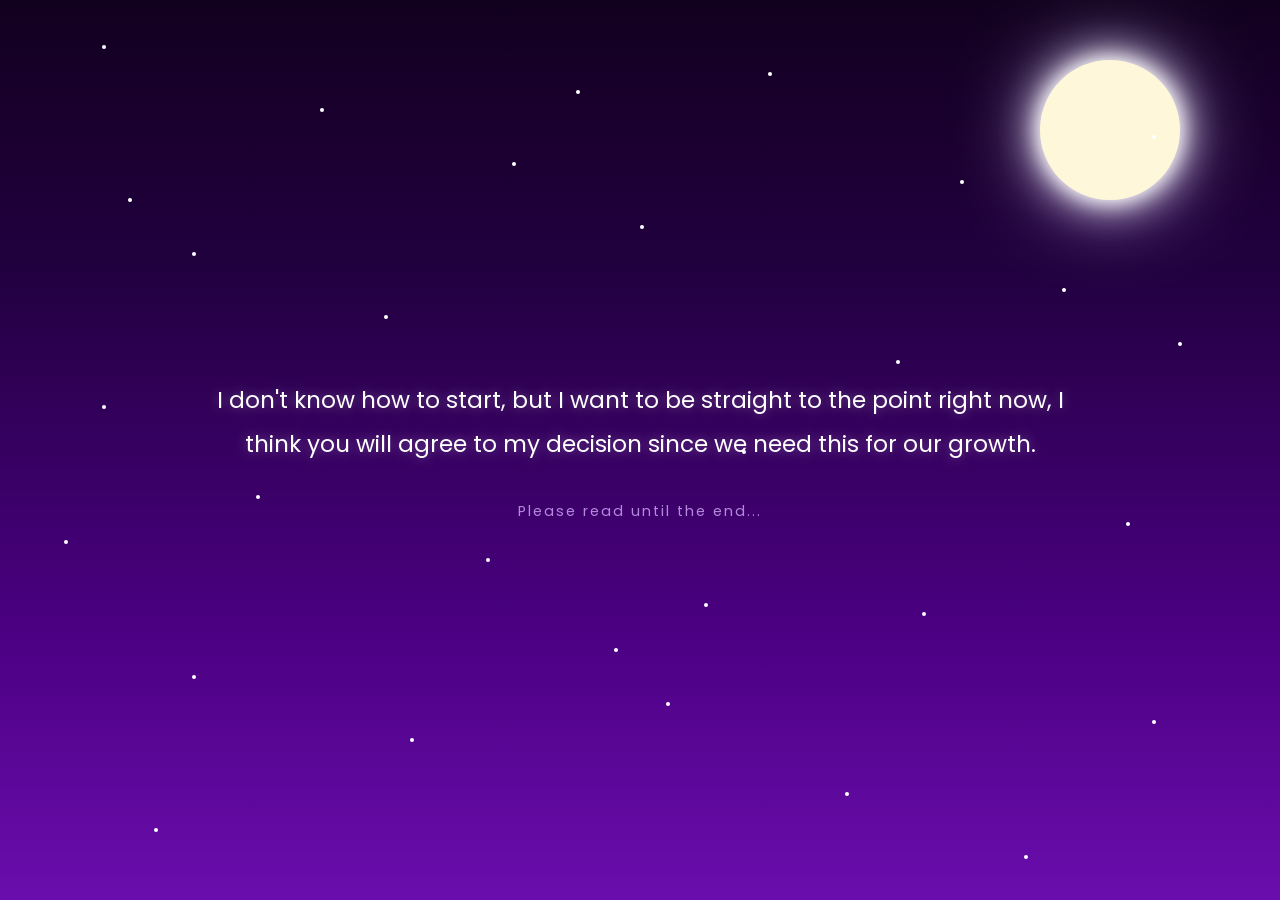
<file: index.html>
<!DOCTYPE html>
<html lang="en">
<head>
    <meta charset="UTF-8">
    <meta name="viewport" content="width=device-width, initial-scale=1.0">
    <title>A Letter For You</title>

    <link rel="stylesheet" href="style.css">

    <!-- Google Font -->
    <link href="https://fonts.googleapis.com/css2?family=Poppins:wght@300;400;500;600;700&display=swap" rel="stylesheet">
</head>
<body>

    <!-- Night Background -->
    <div class="sky">

        <!-- Moon -->
        <div class="moon"></div>

        <!-- Stars -->
        <div class="stars">
            <span></span><span></span><span></span><span></span>
            <span></span><span></span><span></span><span></span>
            <span></span><span></span><span></span><span></span>
            <span></span><span></span><span></span><span></span>
            <span></span><span></span><span></span><span></span>
            <span></span><span></span><span></span><span></span>
            <span></span><span></span><span></span><span></span>
            <span></span><span></span>
        </div>

        <!-- Clouds -->
        <div class="cloud cloud1"></div>
        <div class="cloud cloud2"></div>

        <!-- Floating Hearts -->
        <div class="hearts">
            <span>💜</span>
            <span>💜</span>
            <span>💜</span>
            <span>💜</span>
            <span>💜</span>
            <span>💜</span>
            <span>💜</span>
            <span>💜</span>
        </div>

        <!-- Message Box -->
        <div class="message-container">

            <div id="message" class="message">
                Loading...
            </div>

            <div class="hint">
                Please read until the end...
            </div>

        </div>

    </div>

    <script src="script.js"></script>

</body>
</html>
</file>
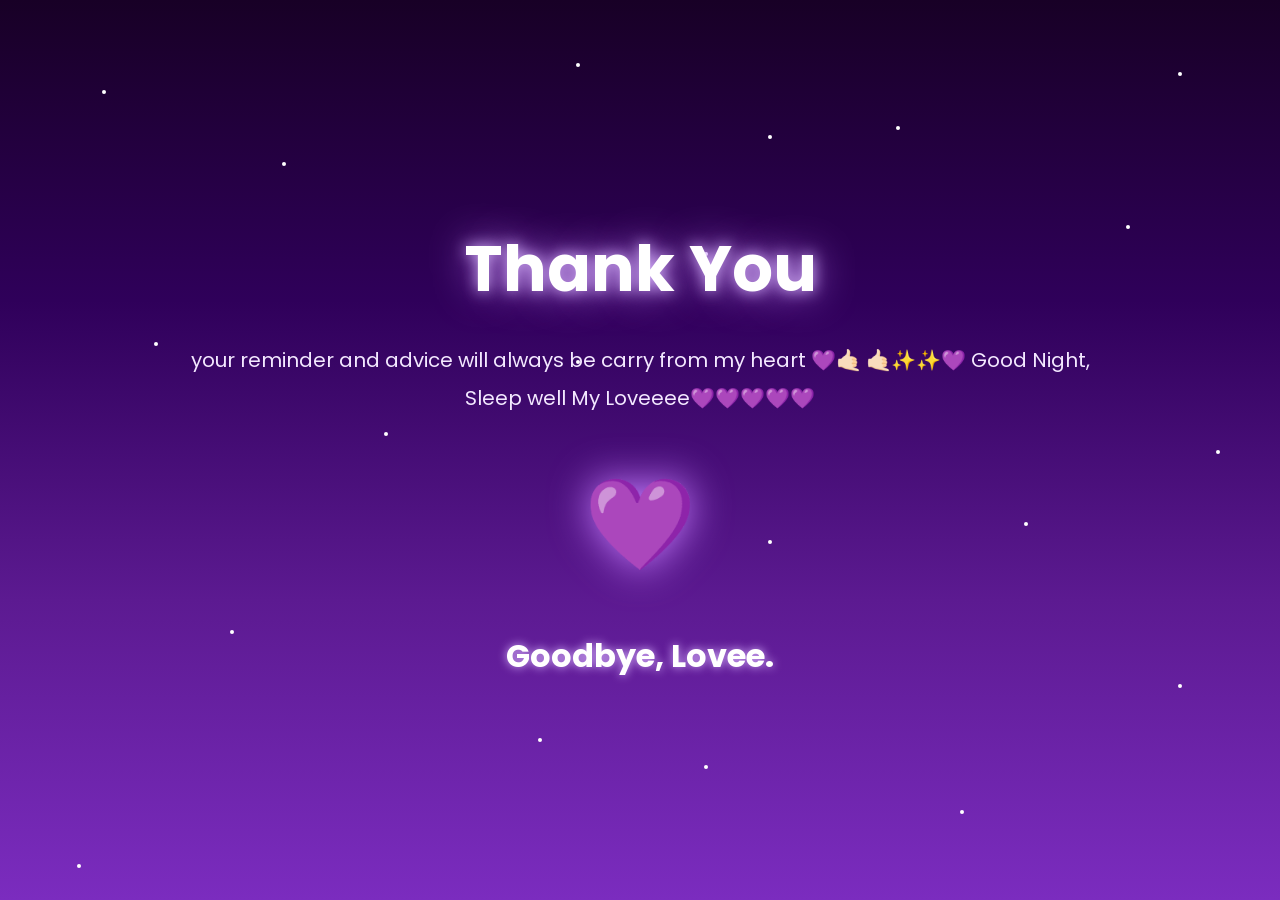
<file: thankyou.html>
<!DOCTYPE html>
<html lang="en">
<head>
    <meta charset="UTF-8">
    <meta name="viewport" content="width=device-width, initial-scale=1.0">
    <title>Thank You</title>

    <link rel="stylesheet" href="thankyou.css">

    <link href="https://fonts.googleapis.com/css2?family=Poppins:wght@300;400;600;700&display=swap" rel="stylesheet">
</head>
<body>

<div class="container">

    <!-- Stars -->
    <div class="stars">
        <span></span><span></span><span></span><span></span>
        <span></span><span></span><span></span><span></span>
        <span></span><span></span><span></span><span></span>
        <span></span><span></span><span></span><span></span>
        <span></span><span></span><span></span><span></span>
    </div>

    <!-- Floating Hearts -->
    <div class="hearts">
        <span>💜</span>
        <span>💜</span>
        <span>💜</span>
        <span>💜</span>
        <span>💜</span>
        <span>💜</span>
        <span>💜</span>
        <span>💜</span>
    </div>

    <!-- Main Content -->
    <div class="content">

        <h1>Thank You</h1>

        <p>
            your reminder and advice will always be carry from my heart 💜🤙🏻 🤙🏻✨✨💜
            Good Night, Sleep well My Loveeee💜💜💜💜💜
        </p>

        <div class="heart">
            💜
        </div>

        <h2>
            Goodbye, Lovee.
        </h2>

    </div>

</div>

</body>
</html>
</file>
<file: style.css>
/* ===================================
   Google Font
=================================== */
*{
    margin:0;
    padding:0;
    box-sizing:border-box;
    font-family:'Poppins',sans-serif;
}

body{
    overflow:hidden;
    background:#140021;
}

/* ===================================
   Background
=================================== */

.sky{
    position:relative;
    width:100%;
    height:100vh;
    overflow:hidden;

    background:linear-gradient(
        to bottom,
        #12001f 0%,
        #220040 30%,
        #4b0082 70%,
        #6a0dad 100%
    );
}

/* ===================================
   Moon
=================================== */

.moon{
    position:absolute;
    width:140px;
    height:140px;

    top:60px;
    right:100px;

    border-radius:50%;

    background:#fff7d9;

    box-shadow:
        0 0 20px #fff,
        0 0 40px #fff,
        0 0 80px #d9c8ff;

    animation:moonGlow 4s ease-in-out infinite;
}

@keyframes moonGlow{

    0%{
        transform:scale(1);
    }

    50%{
        transform:scale(1.05);
    }

    100%{
        transform:scale(1);
    }

}

/* ===================================
   Stars
=================================== */

.stars span{

    position:absolute;

    width:4px;
    height:4px;

    background:white;

    border-radius:50%;

    animation:twinkle 2s infinite alternate;

}

/* Positions */

.stars span:nth-child(1){top:5%;left:8%;}
.stars span:nth-child(2){top:12%;left:25%;}
.stars span:nth-child(3){top:18%;left:40%;}
.stars span:nth-child(4){top:8%;left:60%;}
.stars span:nth-child(5){top:20%;left:75%;}
.stars span:nth-child(6){top:28%;left:15%;}
.stars span:nth-child(7){top:35%;left:30%;}
.stars span:nth-child(8){top:25%;left:50%;}
.stars span:nth-child(9){top:40%;left:70%;}
.stars span:nth-child(10){top:15%;left:90%;}

.stars span:nth-child(11){top:45%;left:8%;}
.stars span:nth-child(12){top:55%;left:20%;}
.stars span:nth-child(13){top:62%;left:38%;}
.stars span:nth-child(14){top:50%;left:58%;}
.stars span:nth-child(15){top:68%;left:72%;}
.stars span:nth-child(16){top:75%;left:15%;}
.stars span:nth-child(17){top:82%;left:32%;}
.stars span:nth-child(18){top:72%;left:48%;}
.stars span:nth-child(19){top:88%;left:66%;}
.stars span:nth-child(20){top:80%;left:90%;}

.stars span:nth-child(21){top:10%;left:45%;}
.stars span:nth-child(22){top:32%;left:83%;}
.stars span:nth-child(23){top:58%;left:88%;}
.stars span:nth-child(24){top:67%;left:55%;}
.stars span:nth-child(25){top:92%;left:12%;}
.stars span:nth-child(26){top:22%;left:10%;}
.stars span:nth-child(27){top:38%;left:92%;}
.stars span:nth-child(28){top:60%;left:5%;}
.stars span:nth-child(29){top:78%;left:52%;}
.stars span:nth-child(30){top:95%;left:80%;}

@keyframes twinkle{

    from{
        opacity:.2;
        transform:scale(.5);
    }

    to{
        opacity:1;
        transform:scale(1.5);
    }

}

/* ===================================
   Clouds
=================================== */

.cloud{

    position:absolute;

    width:240px;
    height:70px;

    background:rgba(255,255,255,.08);

    border-radius:100px;

    filter:blur(3px);

}

.cloud::before{

    content:"";

    position:absolute;

    width:90px;
    height:90px;

    left:20px;
    top:-30px;

    background:inherit;

    border-radius:50%;

}

.cloud::after{

    content:"";

    position:absolute;

    width:120px;
    height:120px;

    right:20px;
    top:-45px;

    background:inherit;

    border-radius:50%;

}

.cloud1{

    top:120px;
    left:-300px;

    animation:moveCloud 70s linear infinite;

}

.cloud2{

    top:260px;
    left:-500px;

    animation:moveCloud 100s linear infinite;

}

@keyframes moveCloud{

    from{
        transform:translateX(0);
    }

    to{
        transform:translateX(1800px);
    }

}

/* ===================================
   Hearts
=================================== */

.hearts span{

    position:absolute;

    bottom:-40px;

    font-size:20px;

    animation:floatHeart linear infinite;

    opacity:.75;

}

.hearts span:nth-child(1){left:5%;animation-duration:12s;}
.hearts span:nth-child(2){left:18%;animation-duration:15s;}
.hearts span:nth-child(3){left:30%;animation-duration:11s;}
.hearts span:nth-child(4){left:45%;animation-duration:14s;}
.hearts span:nth-child(5){left:60%;animation-duration:12s;}
.hearts span:nth-child(6){left:75%;animation-duration:16s;}
.hearts span:nth-child(7){left:88%;animation-duration:13s;}
.hearts span:nth-child(8){left:96%;animation-duration:17s;}

@keyframes floatHeart{

    from{

        transform:
        translateY(0)
        scale(.8);

        opacity:0;

    }

    20%{
        opacity:1;
    }

    to{

        transform:
        translateY(-120vh)
        scale(1.5);

        opacity:0;

    }

}

/* ===================================
   Message
=================================== */

.message-container{

    position:absolute;

    top:50%;
    left:50%;

    transform:translate(-50%,-50%);

    width:85%;
    max-width:900px;

    text-align:center;

}

.message{

    color:white;

    font-size:1.45rem;

    line-height:1.9;

    font-weight:400;

    opacity:0;

    transform:translateY(25px);

    transition:
    opacity 1.2s ease,
    transform 1.2s ease;

    text-shadow:
    0 0 12px rgba(255,255,255,.35);

}

.message.show{

    opacity:1;

    transform:translateY(0);

}

.hint{

    margin-top:35px;

    color:#d9b8ff;

    font-size:.9rem;

    letter-spacing:2px;

    opacity:.75;

}

/* ===================================
   Responsive
=================================== */

@media(max-width:768px){

    .moon{

        width:100px;
        height:100px;

        right:30px;

    }

    .message{

        font-size:1.05rem;
        line-height:1.7;

    }

}
</file>
<file: thankyou.css>
/* ==========================
   Global
========================== */

*{
    margin:0;
    padding:0;
    box-sizing:border-box;
    font-family:'Poppins',sans-serif;
}

body{

    overflow:hidden;

    display:flex;
    justify-content:center;
    align-items:center;

    height:100vh;

    background:linear-gradient(
        180deg,
        #180026,
        #2f005a,
        #5c1a91,
        #7b2cbf
    );

}

/* ==========================
   Container
========================== */

.container{

    position:relative;

    width:100%;
    height:100vh;

    overflow:hidden;

}

/* ==========================
   Content
========================== */

.content{

    position:absolute;

    top:50%;
    left:50%;

    transform:translate(-50%,-50%);

    width:90%;
    max-width:900px;

    text-align:center;

    color:white;

    animation:fadeIn 2s ease;

}

.content h1{

    font-size:4rem;

    margin-bottom:25px;

    color:#ffffff;

    text-shadow:
        0 0 15px #d8b4fe,
        0 0 40px #c77dff;

}

.content p{

    font-size:1.25rem;

    line-height:1.9;

    margin:18px 0;

    color:#f3e8ff;

}

.content h2{

    margin-top:40px;

    font-size:2rem;

    color:#ffffff;

    text-shadow:
        0 0 10px #d8b4fe;

}

/* ==========================
   Heart
========================== */

.heart{

    margin-top:40px;

    font-size:90px;

    animation:beat 1.3s infinite;

    filter:drop-shadow(0 0 20px #c77dff);

}

/* ==========================
   Stars
========================== */

.stars span{

    position:absolute;

    width:4px;
    height:4px;

    background:white;

    border-radius:50%;

    animation:twinkle 2s infinite alternate;

}

/* Random Positions */

.stars span:nth-child(1){top:10%;left:8%;}
.stars span:nth-child(2){top:18%;left:22%;}
.stars span:nth-child(3){top:7%;left:45%;}
.stars span:nth-child(4){top:14%;left:70%;}
.stars span:nth-child(5){top:25%;left:88%;}
.stars span:nth-child(6){top:38%;left:12%;}
.stars span:nth-child(7){top:48%;left:30%;}
.stars span:nth-child(8){top:58%;left:80%;}
.stars span:nth-child(9){top:70%;left:18%;}
.stars span:nth-child(10){top:82%;left:42%;}
.stars span:nth-child(11){top:90%;left:75%;}
.stars span:nth-child(12){top:28%;left:55%;}
.stars span:nth-child(13){top:60%;left:60%;}
.stars span:nth-child(14){top:76%;left:92%;}
.stars span:nth-child(15){top:50%;left:95%;}
.stars span:nth-child(16){top:8%;left:92%;}
.stars span:nth-child(17){top:96%;left:6%;}
.stars span:nth-child(18){top:40%;left:45%;}
.stars span:nth-child(19){top:15%;left:60%;}
.stars span:nth-child(20){top:85%;left:55%;}

/* ==========================
   Floating Hearts
========================== */

.hearts span{

    position:absolute;

    bottom:-50px;

    font-size:26px;

    opacity:.8;

    animation:float 15s linear infinite;

}

.hearts span:nth-child(1){left:5%;animation-duration:10s;}
.hearts span:nth-child(2){left:18%;animation-duration:13s;}
.hearts span:nth-child(3){left:30%;animation-duration:11s;}
.hearts span:nth-child(4){left:45%;animation-duration:15s;}
.hearts span:nth-child(5){left:60%;animation-duration:12s;}
.hearts span:nth-child(6){left:75%;animation-duration:16s;}
.hearts span:nth-child(7){left:88%;animation-duration:14s;}
.hearts span:nth-child(8){left:95%;animation-duration:18s;}

/* ==========================
   Animations
========================== */

@keyframes fadeIn{

    from{

        opacity:0;
        transform:translate(-50%,-45%);

    }

    to{

        opacity:1;
        transform:translate(-50%,-50%);

    }

}

@keyframes beat{

    0%{

        transform:scale(1);

    }

    50%{

        transform:scale(1.25);

    }

    100%{

        transform:scale(1);

    }

}

@keyframes twinkle{

    from{

        opacity:.2;
        transform:scale(.5);

    }

    to{

        opacity:1;
        transform:scale(1.5);

    }

}

@keyframes float{

    from{

        transform:translateY(0) scale(.8);

        opacity:0;

    }

    20%{

        opacity:1;

    }

    to{

        transform:translateY(-120vh) scale(1.5);

        opacity:0;

    }

}

/* ==========================
   Responsive
========================== */

@media(max-width:768px){

    .content h1{

        font-size:2.8rem;

    }

    .content p{

        font-size:1rem;

    }

    .content h2{

        font-size:1.5rem;

    }

    .heart{

        font-size:70px;

    }

}
</file>
